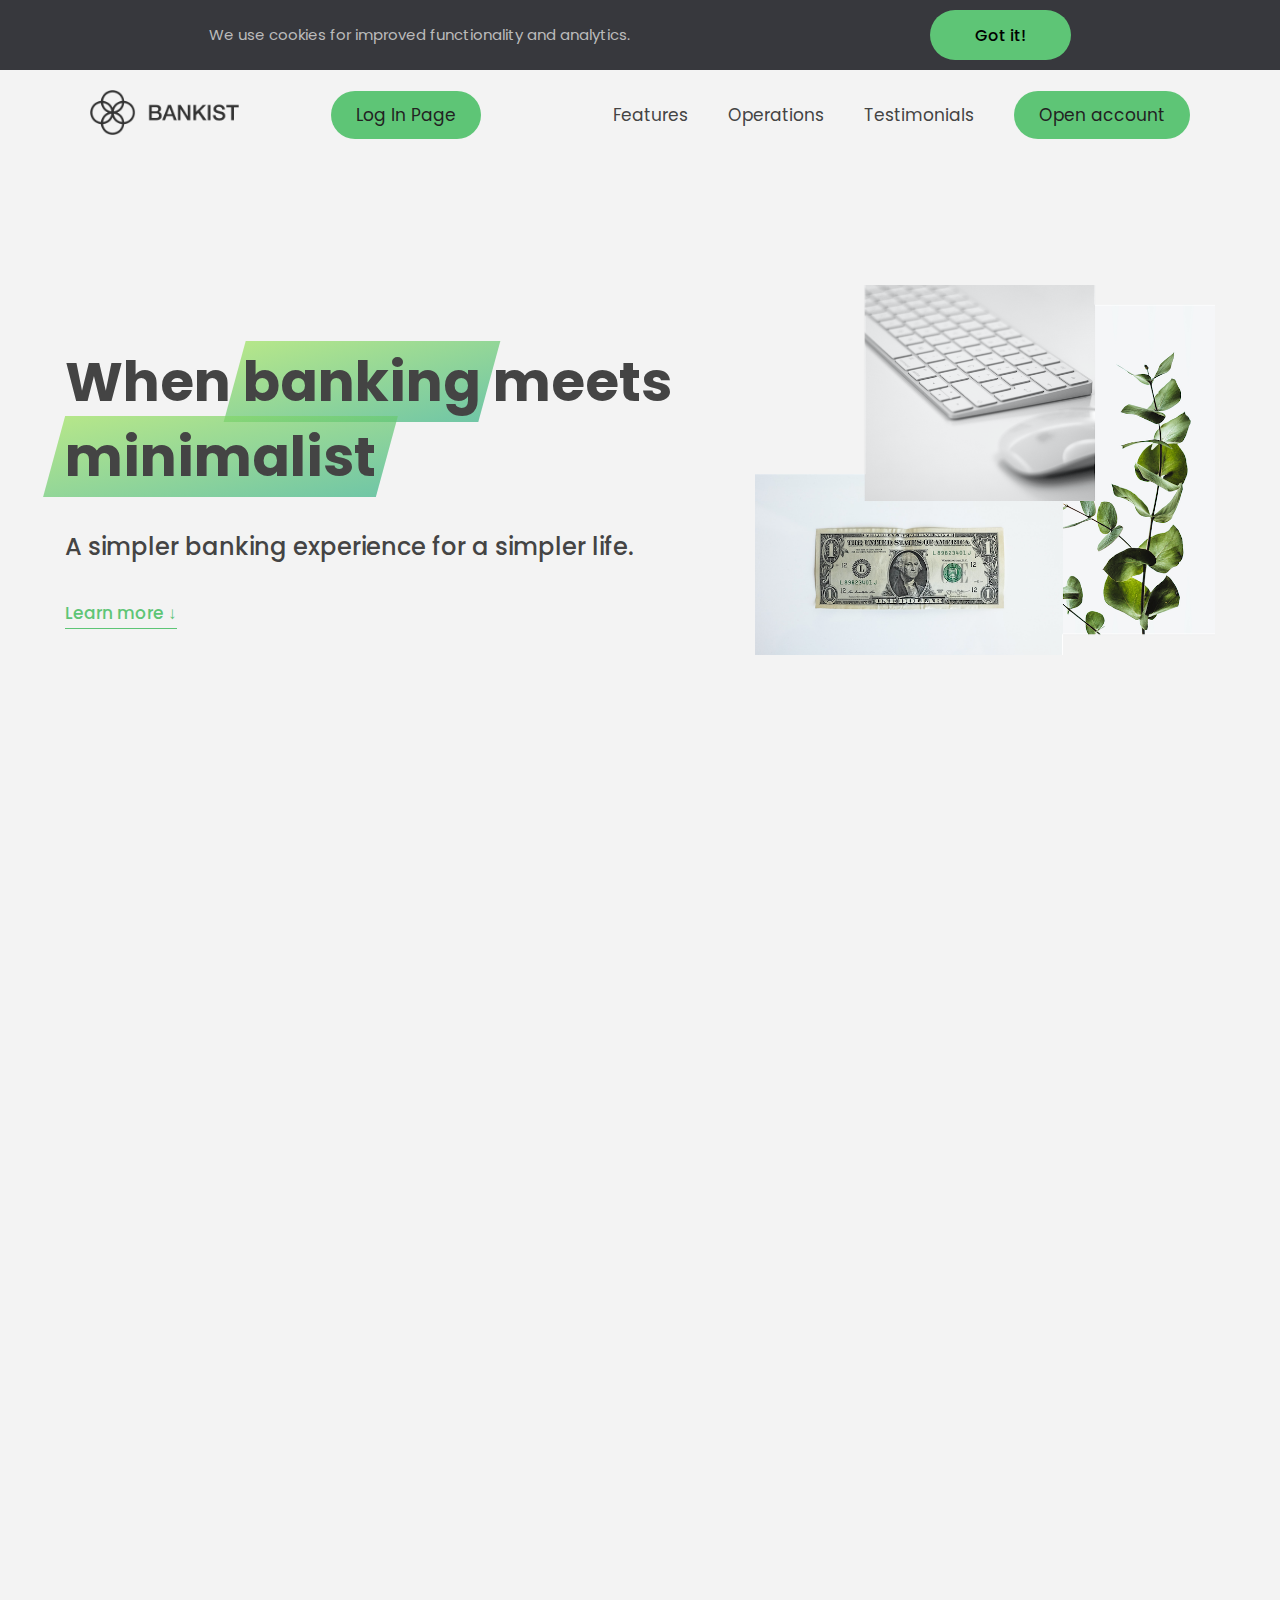
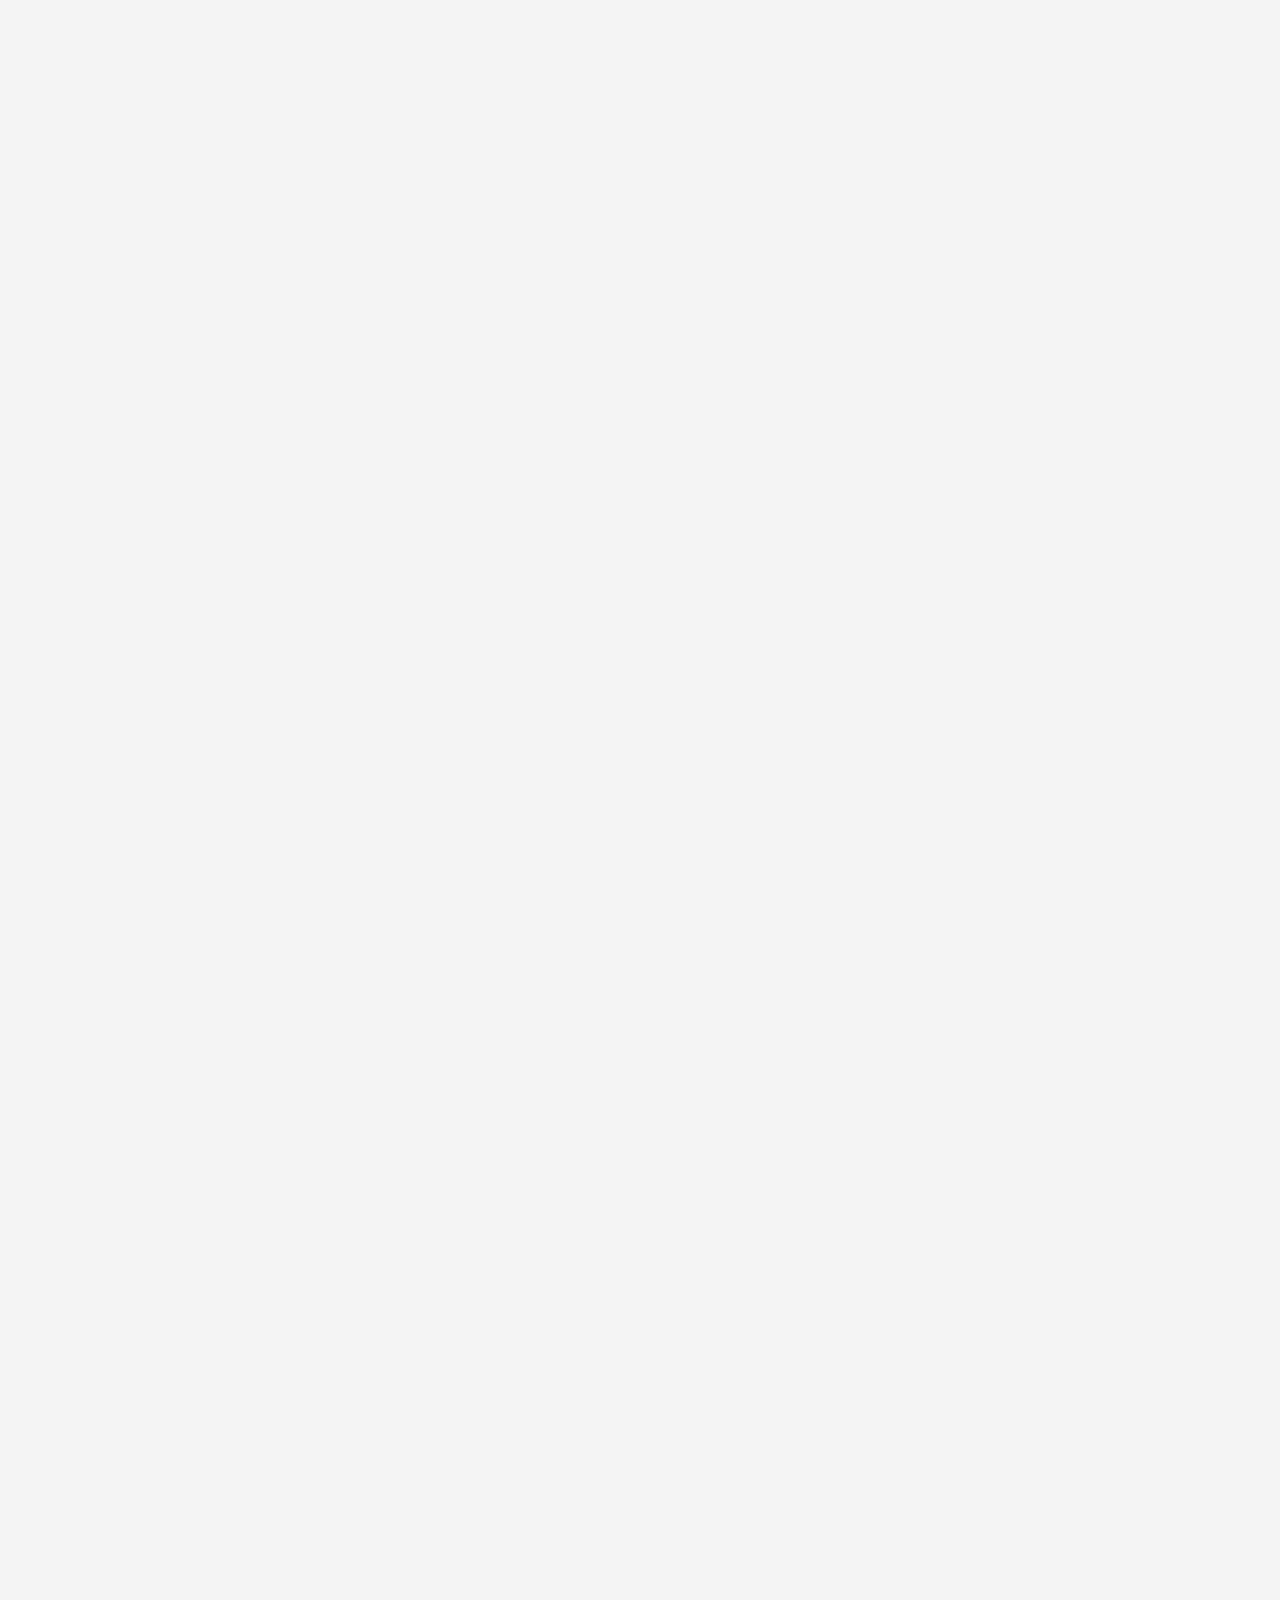
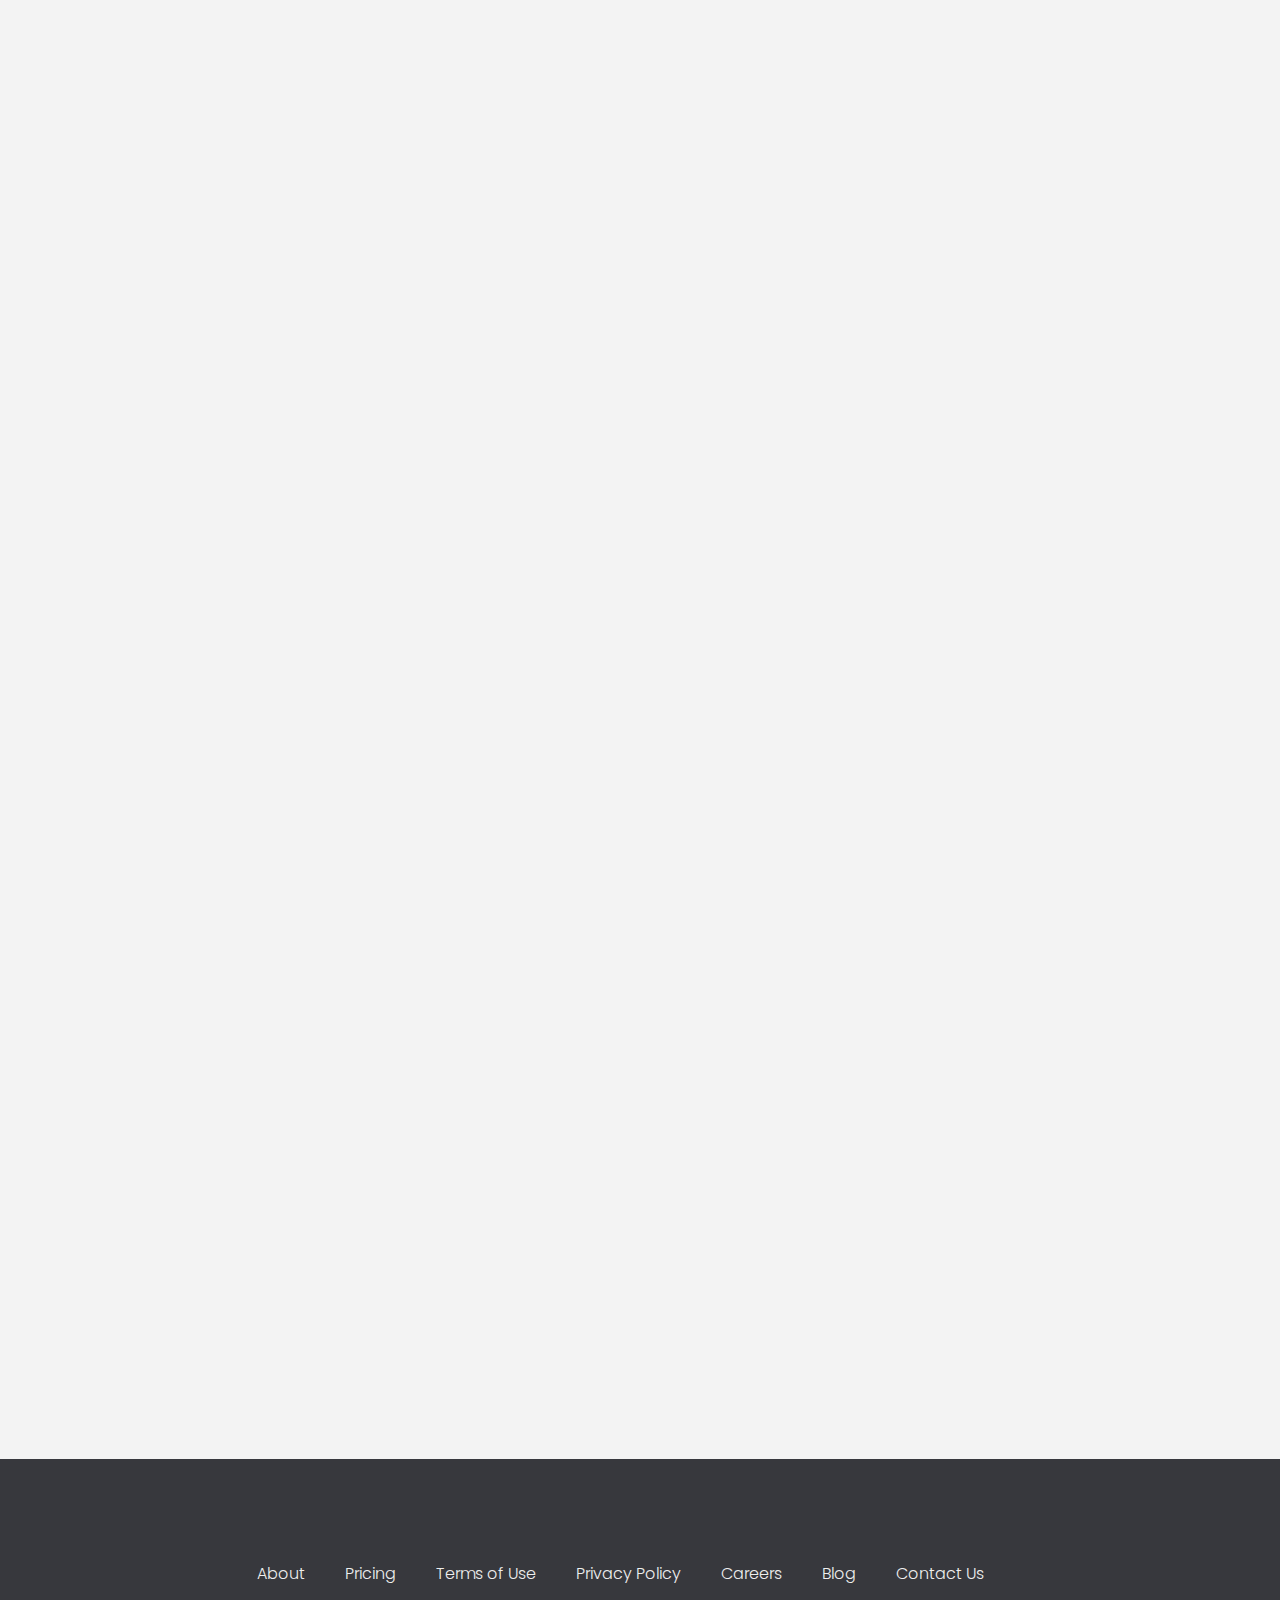
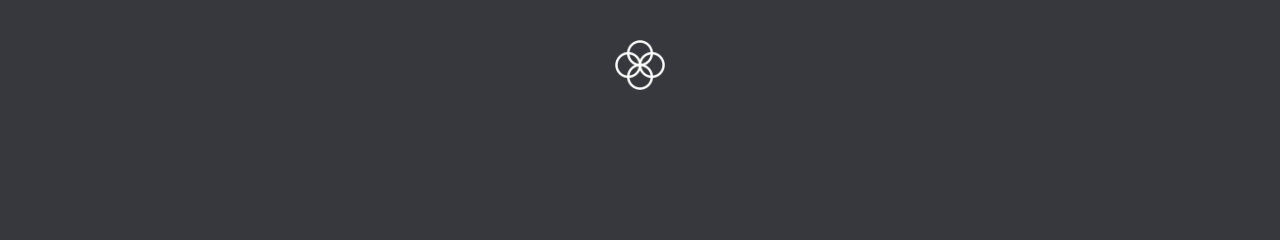
<file: index.html>
<!DOCTYPE html>
<html lang="en">
  <head>
    <meta charset="UTF-8" />
    <meta name="viewport" content="width=device-width, initial-scale=1.0" />
    <meta http-equiv="X-UA-Compatible" content="ie=edge" />
    <link rel="shortcut icon" type="image/png" href="img/icon.png" />

    <link
      href="https://fonts.googleapis.com/css?family=Poppins:300,400,500,600&display=swap"
      rel="stylesheet"
    />
    <link rel="stylesheet" href="style.css" />
    <title>Bankist | When Banking meets Minimalist</title>
    <script defer src="./js/promo.js"></script>
  </head>
  <body>
    <header class="header">
      <nav class="nav">
        <a href="#"><img
          src="img/logo.png"
          alt="Bankist logo"
          class="nav__logo"
          id="logo"
        /></a>
        <a
          class="nav__link--login nav__link--btn"
          target="_blank"
          href="/pesonal-account/index.html"
          >Log In Page</a
        >
        <ul class="nav__links">
          <li class="nav__item">
            <a class="nav__link" href="#section--1">Features</a>
          </li>
          <li class="nav__item">
            <a class="nav__link" href="#section--2">Operations</a>
          </li>
          <li class="nav__item">
            <a class="nav__link" href="#section--3">Testimonials</a>
          </li>
          <li class="nav__item">
            <a class="nav__link nav__link--btn btn--show-modal" href="#"
              >Open account</a
            >
          </li>
        </ul>
      </nav>

      <div class="header__title">
        <h1>
          When
          <!-- Green highlight effect -->
          <span class="highlight">banking</span>
          meets<br />
          <span class="highlight">minimalist</span>
        </h1>
        <h4>A simpler banking experience for a simpler life.</h4>
        <button class="btn--text btn--scroll-to">Learn more &DownArrow;</button>
        <img
          src="img/hero.png"
          class="header__img"
          alt="Minimalist bank items"
        />
      </div>
    </header>

    <section class="section" id="section--1">
      <div class="section__title">
        <h2 class="section__description">Features</h2>
        <h3 class="section__header">
          Everything you need in a modern bank and more.
        </h3>
      </div>

      <div class="features">
        <img
          src="img/digital-lazy.jpg"
          data-src="img/digital.jpg"
          alt="Computer"
          class="features__img lazy-img"
        />
        <div class="features__feature">
          <div class="features__icon">
            <svg>
              <use xlink:href="img/icons.svg#icon-monitor"></use>
            </svg>
          </div>
          <h5 class="features__header">100% digital bank</h5>
          <p>
            Lorem ipsum dolor sit amet consectetur adipisicing elit. Unde alias
            sint quos? Accusantium a fugiat porro reiciendis saepe quibusdam
            debitis ducimus.
          </p>
        </div>

        <div class="features__feature">
          <div class="features__icon">
            <svg>
              <use xlink:href="img/icons.svg#icon-trending-up"></use>
            </svg>
          </div>
          <h5 class="features__header">Watch your money grow</h5>
          <p>
            Nesciunt quos autem dolorum voluptates cum dolores dicta fuga
            inventore ab? Nulla incidunt eius numquam sequi iste pariatur
            quibusdam!
          </p>
        </div>
        <img
          src="img/grow-lazy.jpg"
          data-src="img/grow.jpg"
          alt="Plant"
          class="features__img lazy-img"
        />

        <img
          src="img/card-lazy.jpg"
          data-src="img/card.jpg"
          alt="Credit card"
          class="features__img lazy-img"
        />
        <div class="features__feature">
          <div class="features__icon">
            <svg>
              <use xlink:href="img/icons.svg#icon-credit-card"></use>
            </svg>
          </div>
          <h5 class="features__header">Free debit card included</h5>
          <p>
            Quasi, fugit in cumque cupiditate reprehenderit debitis animi enim
            eveniet consequatur odit quam quos possimus assumenda dicta fuga
            inventore ab.
          </p>
        </div>
      </div>
    </section>

    <section class="section" id="section--2">
      <div class="section__title">
        <h2 class="section__description">Operations</h2>
        <h3 class="section__header">
          Everything as simple as possible, but no simpler.
        </h3>
      </div>

      <div class="operations">
        <div class="operations__tab-container">
          <button
            class="btn operations__tab operations__tab--1 operations__tab--active"
            data-tab="1"
          >
            <span>01</span>Instant Transfers
          </button>
          <button class="btn operations__tab operations__tab--2" data-tab="2">
            <span>02</span>Instant Loans
          </button>
          <button class="btn operations__tab operations__tab--3" data-tab="3">
            <span>03</span>Instant Closing
          </button>
        </div>
        <div
          class="operations__content operations__content--1 operations__content--active"
        >
          <div class="operations__icon operations__icon--1">
            <svg>
              <use xlink:href="img/icons.svg#icon-upload"></use>
            </svg>
          </div>
          <h5 class="operations__header">
            Tranfser money to anyone, instantly! No fees, no BS.
          </h5>
          <p>
            Lorem ipsum dolor sit amet, consectetur adipisicing elit, sed do
            eiusmod tempor incididunt ut labore et dolore magna aliqua. Ut enim
            ad minim veniam, quis nostrud exercitation ullamco laboris nisi ut
            aliquip ex ea commodo consequat.
          </p>
        </div>

        <div class="operations__content operations__content--2">
          <div class="operations__icon operations__icon--2">
            <svg>
              <use xlink:href="img/icons.svg#icon-home"></use>
            </svg>
          </div>
          <h5 class="operations__header">
            Buy a home or make your dreams come true, with instant loans.
          </h5>
          <p>
            Duis aute irure dolor in reprehenderit in voluptate velit esse
            cillum dolore eu fugiat nulla pariatur. Excepteur sint occaecat
            cupidatat non proident, sunt in culpa qui officia deserunt mollit
            anim id est laborum.
          </p>
        </div>
        <div class="operations__content operations__content--3">
          <div class="operations__icon operations__icon--3">
            <svg>
              <use xlink:href="img/icons.svg#icon-user-x"></use>
            </svg>
          </div>
          <h5 class="operations__header">
            No longer need your account? No problem! Close it instantly.
          </h5>
          <p>
            Excepteur sint occaecat cupidatat non proident, sunt in culpa qui
            officia deserunt mollit anim id est laborum. Ut enim ad minim
            veniam, quis nostrud exercitation ullamco laboris nisi ut aliquip ex
            ea commodo consequat.
          </p>
        </div>
      </div>
    </section>

    <section class="section" id="section--3">
      <div class="section__title section__title--testimonials">
        <h2 class="section__description">Not sure yet?</h2>
        <h3 class="section__header">
          Millions of Bankists are already making their lifes simpler.
        </h3>
      </div>

      <div class="slider">
        <div class="slide slide--1">
          <div class="testimonial">
            <h5 class="testimonial__header">Best financial decision ever!</h5>
            <blockquote class="testimonial__text">
              Lorem ipsum dolor sit, amet consectetur adipisicing elit.
              Accusantium quas quisquam non? Quas voluptate nulla minima
              deleniti optio ullam nesciunt, numquam corporis et asperiores
              laboriosam sunt, praesentium suscipit blanditiis. Necessitatibus
              id alias reiciendis, perferendis facere pariatur dolore veniam
              autem esse non voluptatem saepe provident nihil molestiae.
            </blockquote>
            <address class="testimonial__author">
              <img src="img/user-1.jpg" alt="" class="testimonial__photo" />
              <h6 class="testimonial__name">Aarav Lynn</h6>
              <p class="testimonial__location">San Francisco, USA</p>
            </address>
          </div>
        </div>

        <div class="slide slide--2">
          <div class="testimonial">
            <h5 class="testimonial__header">
              The last step to becoming a complete minimalist
            </h5>
            <blockquote class="testimonial__text">
              Quisquam itaque deserunt ullam, quia ea repellendus provident,
              ducimus neque ipsam modi voluptatibus doloremque, corrupti
              laborum. Incidunt numquam perferendis veritatis neque repellendus.
              Lorem, ipsum dolor sit amet consectetur adipisicing elit. Illo
              deserunt exercitationem deleniti.
            </blockquote>
            <address class="testimonial__author">
              <img src="img/user-2.jpg" alt="" class="testimonial__photo" />
              <h6 class="testimonial__name">Miyah Miles</h6>
              <p class="testimonial__location">London, UK</p>
            </address>
          </div>
        </div>

        <div class="slide slide--3">
          <div class="testimonial">
            <h5 class="testimonial__header">
              Finally free from old-school banks
            </h5>
            <blockquote class="testimonial__text">
              Debitis, nihil sit minus suscipit magni aperiam vel tenetur
              incidunt commodi architecto numquam omnis nulla autem,
              necessitatibus blanditiis modi similique quidem. Odio aliquam
              culpa dicta beatae quod maiores ipsa minus consequatur error sunt,
              deleniti saepe aliquid quos inventore sequi. Necessitatibus id
              alias reiciendis, perferendis facere.
            </blockquote>
            <address class="testimonial__author">
              <img src="img/user-3.jpg" alt="" class="testimonial__photo" />
              <h6 class="testimonial__name">Francisco Gomes</h6>
              <p class="testimonial__location">Lisbon, Portugal</p>
            </address>
          </div>
        </div>
        <button class="slider__btn slider__btn--left">&larr;</button>
        <button class="slider__btn slider__btn--right">&rarr;</button>
        <div class="dots"></div>
      </div>
    </section>

    <section class="section section--sign-up">
      <div class="section__title">
        <h3 class="section__header">
          The best day to join Bankist was one year ago. The second best is
          today!
        </h3>
      </div>
      <button class="btn btn--show-modal">Open your free account today!</button>
    </section>

    <footer class="footer">
      <ul class="footer__nav">
        <li class="footer__item">
          <a class="footer__link" href="#">About</a>
        </li>
        <li class="footer__item">
          <a class="footer__link" href="#">Pricing</a>
        </li>
        <li class="footer__item">
          <a class="footer__link" href="#">Terms of Use</a>
        </li>
        <li class="footer__item">
          <a class="footer__link" href="#">Privacy Policy</a>
        </li>
        <li class="footer__item">
          <a class="footer__link" href="#">Careers</a>
        </li>
        <li class="footer__item">
          <a class="footer__link" href="#">Blog</a>
        </li>
        <li class="footer__item">
          <a class="footer__link" href="#">Contact Us</a>
        </li>
      </ul>
			<a href="#"><img src="img/icon.png" alt="Logo" class="footer__logo" /></a>
		</footer>

    <div class="modal hidden">
      <button class="btn--close-modal">&times;</button>
      <h2 class="modal__header">
        Open your bank account <br />
        in just <span class="highlight">5 minutes</span>
      </h2>
      <form class="modal__form">
        <label>First Name</label>
        <input type="text" />
        <label>Last Name</label>
        <input type="text" />
        <label>Email Address</label>
        <input type="email" />
        <button class="btn">Next step &rarr;</button>
      </form>
    </div>
    <div class="overlay hidden"></div>

    <!-- <script src="./js/promo.js"></script> -->
  </body>
</html>
</file>
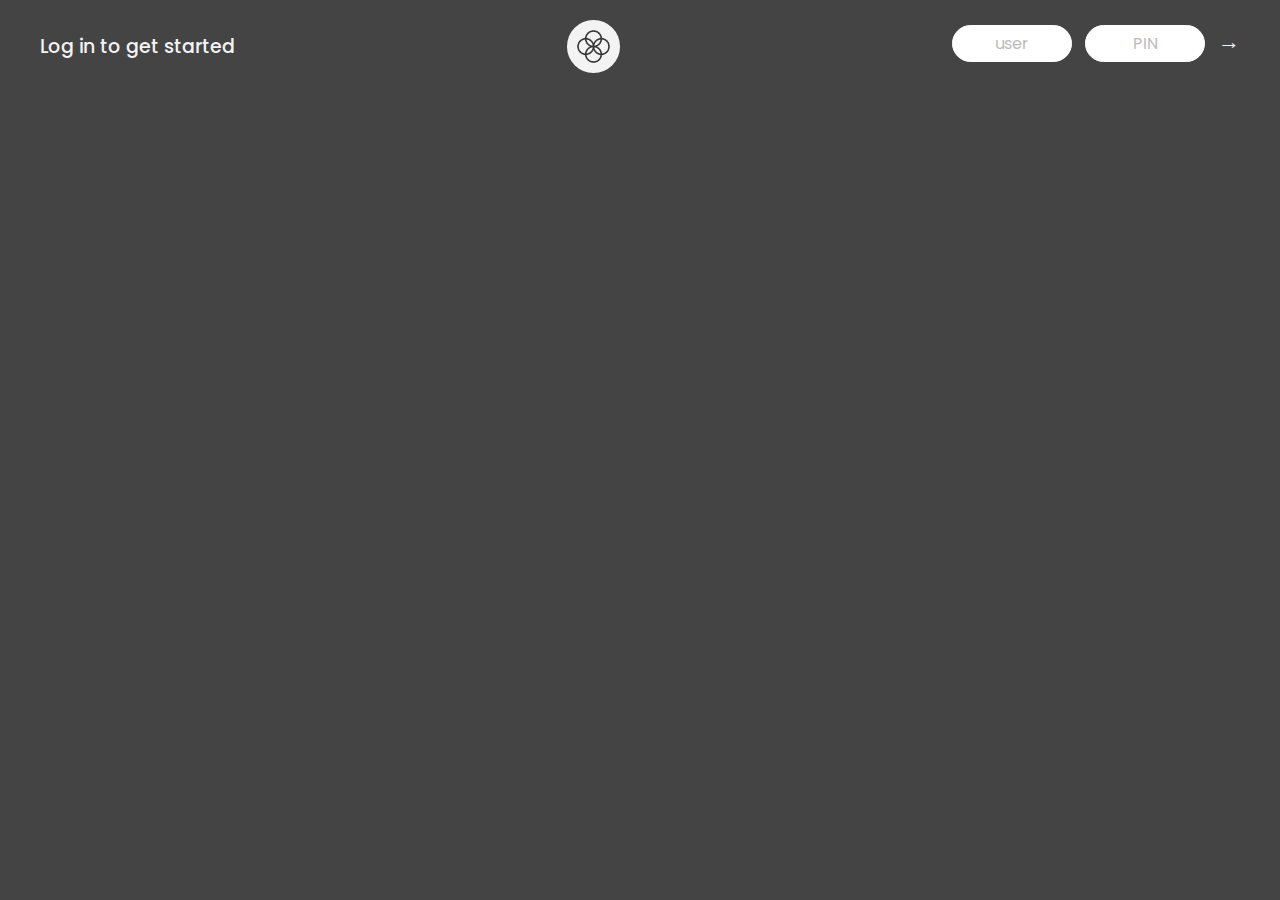
<file: pesonal-account/index.html>
<!DOCTYPE html>
<html lang="en">
  <head>
    <meta charset="UTF-8" />
    <meta name="viewport" content="width=device-width, initial-scale=1.0" />
    <meta http-equiv="X-UA-Compatible" content="ie=edge" />
    <link rel="shortcut icon" type="image/png" href="../img/icon.png" />

    <link
      href="https://fonts.googleapis.com/css?family=Poppins:400,500,600&display=swap"
      rel="stylesheet"
    />

    <link rel="stylesheet" href="style.css" />
    <title>Bankist</title>
  </head>
  <body>
    <!-- TOP NAVIGATION -->
    <nav>
      <p class="welcome">Log in to get started</p>
      <img src="../img/logo-short.png" alt="Logo" class="logo" />
      <form class="login">
        <div>
          <input
            type="text"
            placeholder="user"
            class="login__input login__input--user"
          />
          <!-- In practice, use type="password" -->
          <input
            type="text"
            placeholder="PIN"
            maxlength="4"
            class="login__input login__input--pin"
          />
          <button class="login__btn">&rarr;</button>
        </div>
        <div class="login--status"></div>
      </form>
    </nav>

    <main class="app">
      <!-- BALANCE -->
      <div class="balance">
        <div>
          <p class="balance__label">Current balance</p>
          <p class="balance__date">
            As of <span class="date">05/03/2037</span>
          </p>
        </div>
        <p class="balance__value">0000$</p>
        <p class="balance__label">
          Bank Movements Balance: <span class="movements-sum"></span>
        </p>
      </div>

      <!-- MOVEMENTS -->
      <div class="movements">
        <div class="movements__row">
          <div class="movements__type movements__type--deposit">2 deposit</div>
          <div class="movements__date">3 days ago</div>
          <div class="movements__value">4 000$</div>
        </div>
        <div class="movements__row">
          <div class="movements__type movements__type--withdrawal">
            1 withdrawal
          </div>
          <div class="movements__date">24/01/2037</div>
          <div class="movements__value">-378$</div>
        </div>
      </div>

      <!-- SUMMARY -->
      <div class="summary">
        <p class="summary__label">In</p>
        <p class="summary__value summary__value--in">0000$</p>
        <p class="summary__label">Out</p>
        <p class="summary__value summary__value--out">0000$</p>
        <p class="summary__label">Interest</p>
        <p class="summary__value summary__value--interest">0000$</p>
        <button class="btn--sort">&downarrow; SORT</button>
      </div>

      <!-- OPERATION: TRANSFERS -->
      <div class="operation operation--transfer">
        <h2>Transfer money</h2>
        <form class="form form--transfer">
          <input type="text" class="form__input form__input--to" />
          <input type="number" class="form__input form__input--amount" />
          <button class="form__btn form__btn--transfer">&rarr;</button>
          <label class="form__label">Transfer to</label>
          <label class="form__label">Amount</label>
        </form>
        <div class="transfer--status"></div>
      </div>

      <!-- OPERATION: LOAN -->
      <div class="operation operation--loan">
        <h2>Request loan</h2>
        <form class="form form--loan">
          <input type="number" class="form__input form__input--loan-amount" />
          <button class="form__btn form__btn--loan">&rarr;</button>
          <label class="form__label form__label--loan">Amount</label>
        </form>
        <div class="loan--status"></div>
      </div>

      <!-- OPERATION: CLOSE -->
      <div class="operation operation--close">
        <h2>Close account</h2>
        <form class="form form--close">
          <input type="text" class="form__input form__input--user" />
          <input
            type="password"
            maxlength="6"
            class="form__input form__input--pin"
          />
          <button class="form__btn form__btn--close">&rarr;</button>
          <label class="form__label">Confirm user</label>
          <label class="form__label">Confirm PIN</label>
        </form>
        <div class="close--status"></div>
      </div>

      <!-- LOGOUT TIMER -->
      <p class="logout-timer">
        You will be logged out in <span class="timer">05:00</span>
      </p>
    </main>

    <footer></footer>

    <script src="../js/personal-account.js"></script>
  </body>
</html>
</file>
<file: style.css>
:root {
  --color-primary: #5ec576;
  --color-secondary: #ffcb03;
  --color-tertiary: #ff585f;
  --color-primary-darker: #4bbb7d;
  --color-secondary-darker: #ffbb00;
  --color-tertiary-darker: #fd424b;
  --color-primary-opacity: #5ec5763a;
  --color-secondary-opacity: #ffcd0331;
  --color-tertiary-opacity: #ff58602d;
  --gradient-primary: linear-gradient(to top left, #39b385, #9be15d);
  --gradient-secondary: linear-gradient(to top left, #ffb003, #ffcb03);
}

* {
  margin: 0;
  padding: 0;
  box-sizing: inherit;
}

html {
  font-size: 62.5%;
  box-sizing: border-box;
}

body {
  font-family: 'Poppins', sans-serif;
  font-weight: 300;
  color: #444;
  line-height: 1.9;
  background-color: #f3f3f3;
}

/* GENERAL ELEMENTS */
.section {
  padding: 15rem 3rem;
  border-top: 1px solid #ddd;

  transition: transform 1s, opacity 1s;
}

.section--hidden {
  opacity: 0;
  transform: translateY(8rem);
}

.section__title {
  max-width: 80rem;
  margin: 0 auto 8rem auto;
}

.section__description {
  font-size: 1.8rem;
  font-weight: 600;
  text-transform: uppercase;
  color: var(--color-primary);
  margin-bottom: 1rem;
}

.section__header {
  font-size: 4rem;
  line-height: 1.3;
  font-weight: 500;
}

.btn {
  display: inline-block;
  background-color: var(--color-primary);
  font-size: 1.6rem;
  font-family: inherit;
  font-weight: 500;
  border: none;
  padding: 1.25rem 4.5rem;
  border-radius: 10rem;
  cursor: pointer;
  transition: all 0.3s;
}

.btn:hover {
  background-color: var(--color-primary-darker);
}

.btn--text {
  display: inline-block;
  background: none;
  font-size: 1.7rem;
  font-family: inherit;
  font-weight: 500;
  color: var(--color-primary);
  border: none;
  border-bottom: 1px solid currentColor;
  padding-bottom: 2px;
  cursor: pointer;
  transition: all 0.3s;
}

p {
  color: #666;
}

/* This is BAD for accessibility! Don't do in the real world! */
button:focus {
  outline: none;
}

img {
  transition: filter 0.5s;
}

.lazy-img {
  filter: blur(20px);
}

/* NAVIGATION */
.nav {
  display: flex;
  justify-content: space-between;
  align-items: center;
  height: 9rem;
  width: 100%;
  padding: 0 6rem;
  z-index: 100;
}

/* nav and stickly class at the same time */
.nav.sticky {
  position: fixed;
  background-color: rgba(255, 255, 255, 0.95);
}

.nav__logo {
  height: 4.5rem;
  transition: all 0.3s;
}

.nav__links {
  display: flex;
  align-items: center;
  list-style: none;
}

.nav__item {
  margin-left: 4rem;
}

.nav__link--login:link,
.nav__link--login:visited,
.nav__link:link,
.nav__link:visited {
  font-size: 1.7rem;
  font-weight: 400;
  color: inherit;
  text-decoration: none;
  display: block;
  transition: all 0.3s;
}

.nav__link--btn:link,
.nav__link--btn:visited {
  padding: 0.8rem 2.5rem;
  border-radius: 3rem;
  background-color: var(--color-primary);
  color: #222;
}

.nav__link--btn:hover,
.nav__link--btn:active {
  color: inherit;
  background-color: var(--color-primary-darker);
  color: #333;
}

/* HEADER */
.header {
  padding: 0 3rem;
  height: 100vh;
  display: flex;
  flex-direction: column;
  align-items: center;
}

.header__title {
  flex: 1;

  max-width: 115rem;
  display: grid;
  grid-template-columns: 3fr 2fr;
  row-gap: 3rem;
  align-content: center;
  justify-content: center;

  align-items: start;
  justify-items: start;
}

h1 {
  font-size: 5.5rem;
  line-height: 1.35;
}

h4 {
  font-size: 2.4rem;
  font-weight: 500;
}

.header__img {
  width: 100%;
  grid-column: 2 / 3;
  grid-row: 1 / span 4;
  transform: translateY(-6rem);
}

.highlight {
  position: relative;
}

.highlight::after {
  display: block;
  content: '';
  position: absolute;
  bottom: 0;
  left: 0;
  height: 100%;
  width: 100%;
  z-index: -1;
  opacity: 0.7;
  transform: scale(1.07, 1.05) skewX(-15deg);
  background-image: var(--gradient-primary);
}

/* FEATURES */
.features {
  display: grid;
  grid-template-columns: 1fr 1fr;
  gap: 4rem;
  margin: 0 12rem;
}

.features__img {
  width: 100%;
}

.features__feature {
  align-self: center;
  justify-self: center;
  width: 70%;
  font-size: 1.5rem;
}

.features__icon {
  display: flex;
  align-items: center;
  justify-content: center;
  background-color: var(--color-primary-opacity);
  height: 5.5rem;
  width: 5.5rem;
  border-radius: 50%;
  margin-bottom: 2rem;
}

.features__icon svg {
  height: 2.5rem;
  width: 2.5rem;
  fill: var(--color-primary);
}

.features__header {
  font-size: 2rem;
  margin-bottom: 1rem;
}

/* OPERATIONS */
.operations {
  max-width: 100rem;
  margin: 12rem auto 0 auto;

  background-color: #fff;
}

.operations__tab-container {
  display: flex;
  justify-content: center;
}

.operations__tab {
  margin-right: 2.5rem;
  transform: translateY(-50%);
}

.operations__tab span {
  margin-right: 1rem;
  font-weight: 600;
  display: inline-block;
}

.operations__tab--1 {
  background-color: var(--color-secondary);
}

.operations__tab--1:hover {
  background-color: var(--color-secondary-darker);
}

.operations__tab--3 {
  background-color: var(--color-tertiary);
  margin: 0;
}

.operations__tab--3:hover {
  background-color: var(--color-tertiary-darker);
}

.operations__tab--active {
  transform: translateY(-66%);
}

.operations__content {
  display: none;

  /* JUST PRESENTATIONAL */
  font-size: 1.7rem;
  padding: 2.5rem 7rem 6.5rem 7rem;
}

.operations__content--active {
  display: grid;
  grid-template-columns: 7rem 1fr;
  column-gap: 3rem;
  row-gap: 0.5rem;
}

.operations__header {
  font-size: 2.25rem;
  font-weight: 500;
  align-self: center;
}

.operations__icon {
  display: flex;
  align-items: center;
  justify-content: center;
  height: 7rem;
  width: 7rem;
  border-radius: 50%;
}

.operations__icon svg {
  height: 2.75rem;
  width: 2.75rem;
}

.operations__content p {
  grid-column: 2;
}

.operations__icon--1 {
  background-color: var(--color-secondary-opacity);
}
.operations__icon--2 {
  background-color: var(--color-primary-opacity);
}
.operations__icon--3 {
  background-color: var(--color-tertiary-opacity);
}
.operations__icon--1 svg {
  fill: var(--color-secondary-darker);
}
.operations__icon--2 svg {
  fill: var(--color-primary);
}
.operations__icon--3 svg {
  fill: var(--color-tertiary);
}

/* SLIDER */
.slider {
  max-width: 100rem;
  height: 50rem;
  margin: 0 auto;
  position: relative;

  /* IN THE END */
  overflow: hidden;
}

.slide {
  position: absolute;
  top: 0;
  width: 100%;
  height: 50rem;

  display: flex;
  align-items: center;
  justify-content: center;

  /* THIS creates the animation! */
  transition: transform 1s;
}

.slide > img {
  /* Only for images that have different size than slide */
  width: 100%;
  height: 100%;
  object-fit: cover;
}

.slider__btn {
  position: absolute;
  top: 50%;
  z-index: 10;

  border: none;
  background: rgba(255, 255, 255, 0.7);
  font-family: inherit;
  color: #333;
  border-radius: 50%;
  height: 5.5rem;
  width: 5.5rem;
  font-size: 3.25rem;
  cursor: pointer;
}

.slider__btn--left {
  left: 6%;
  transform: translate(-50%, -50%);
}

.slider__btn--right {
  right: 6%;
  transform: translate(50%, -50%);
}

.dots {
  position: absolute;
  bottom: 5%;
  left: 50%;
  transform: translateX(-50%);
  display: flex;
}

.dots__dot {
  border: none;
  background-color: #b9b9b9;
  opacity: 0.7;
  height: 1rem;
  width: 1rem;
  border-radius: 50%;
  margin-right: 1.75rem;
  cursor: pointer;
  transition: all 0.5s;

  /* Only necessary when overlying images */
  /* box-shadow: 0 0.6rem 1.5rem rgba(0, 0, 0, 0.7); */
}

.dots__dot:last-child {
  margin: 0;
}

.dots__dot--active {
  background-color: #888;
  opacity: 1;
}

/* TESTIMONIALS */
.testimonial {
  width: 65%;
  position: relative;
}

.testimonial::before {
  content: '\201C';
  position: absolute;
  top: -5.7rem;
  left: -6.8rem;
  line-height: 1;
  font-size: 20rem;
  font-family: inherit;
  color: var(--color-primary);
  z-index: -1;
}

.testimonial__header {
  font-size: 2.25rem;
  font-weight: 500;
  margin-bottom: 1.5rem;
}

.testimonial__text {
  font-size: 1.7rem;
  margin-bottom: 3.5rem;
  color: #666;
}

.testimonial__author {
  margin-left: 3rem;
  font-style: normal;

  display: grid;
  grid-template-columns: 6.5rem 1fr;
  column-gap: 2rem;
}

.testimonial__photo {
  grid-row: 1 / span 2;
  width: 6.5rem;
  border-radius: 50%;
}

.testimonial__name {
  font-size: 1.7rem;
  font-weight: 500;
  align-self: end;
  margin: 0;
}

.testimonial__location {
  font-size: 1.5rem;
}

.section__title--testimonials {
  margin-bottom: 4rem;
}

/* SIGNUP */
.section--sign-up {
  background-color: #37383d;
  border-top: none;
  border-bottom: 1px solid #444;
  text-align: center;
  padding: 10rem 3rem;
}

.section--sign-up .section__header {
  color: #fff;
  text-align: center;
}

.section--sign-up .section__title {
  margin-bottom: 6rem;
}

.section--sign-up .btn {
  font-size: 1.9rem;
  padding: 2rem 5rem;
}

/* FOOTER */
.footer {
  padding: 10rem 3rem;
  background-color: #37383d;
}

.footer__nav {
  list-style: none;
  display: flex;
  justify-content: center;
  margin-bottom: 5rem;
}

.footer__item {
  margin-right: 4rem;
}

.footer__link {
  font-size: 1.6rem;
  color: #eee;
  text-decoration: none;
}

.footer__logo {
  height: 5rem;
  display: block;
  margin: 0 auto;
  margin-bottom: 5rem;
}

.footer__copyright {
  font-size: 1.4rem;
  color: #aaa;
  text-align: center;
}

.footer__copyright .footer__link {
  font-size: 1.4rem;
}

/* MODAL WINDOW */
.modal {
  position: fixed;
  top: 50%;
  left: 50%;
  transform: translate(-50%, -50%);
  max-width: 60rem;
  background-color: #f3f3f3;
  padding: 5rem 6rem;
  box-shadow: 0 4rem 6rem rgba(0, 0, 0, 0.3);
  z-index: 1000;
  transition: all 0.5s;
}

.overlay {
  position: fixed;
  top: 0;
  left: 0;
  width: 100%;
  height: 100%;
  background-color: rgba(0, 0, 0, 0.5);
  backdrop-filter: blur(4px);
  z-index: 100;
  transition: all 0.5s;
}

.modal__header {
  font-size: 3.25rem;
  margin-bottom: 4.5rem;
  line-height: 1.5;
}

.modal__form {
  margin: 0 3rem;
  display: grid;
  grid-template-columns: 1fr 2fr;
  align-items: center;
  gap: 2.5rem;
}

.modal__form label {
  font-size: 1.7rem;
  font-weight: 500;
}

.modal__form input {
  font-size: 1.7rem;
  padding: 1rem 1.5rem;
  border: 1px solid #ddd;
  border-radius: 0.5rem;
}

.modal__form button {
  grid-column: 1 / span 2;
  justify-self: center;
  margin-top: 1rem;
}

.btn--close-modal {
  font-family: inherit;
  color: inherit;
  position: absolute;
  top: 0.5rem;
  right: 2rem;
  font-size: 4rem;
  cursor: pointer;
  border: none;
  background: none;
}

.hidden {
  visibility: hidden;
  opacity: 0;
}

/* COOKIE MESSAGE */
.cookie {
  display: flex;
  align-items: center;
  justify-content: space-evenly;
  width: 100%;
  background-color: white;
  color: #bbb;
  font-size: 1.5rem;
  font-weight: 400;
  padding: 10px 0 10px;
}
</file>
<file: pesonal-account/style.css>
* {
  margin: 0;
  padding: 0;
  box-sizing: inherit;
}

html {
  font-size: 62.5%;
  box-sizing: border-box;
}

body {
  font-family: 'Poppins', sans-serif;
  color: #f3f3f3;
  background-color: #444;
  height: 100vh;
  padding: 2rem;
}

nav {
  display: flex;
  justify-content: space-between;
  align-items: center;
  padding: 0 2rem;
}

.welcome {
  font-size: 1.9rem;
  font-weight: 500;
}

.logo {
  height: 5.25rem;
  padding: 10px;
  border-radius: 50%;
  background: #f3f3f3;
}

.login {
  display: flex;
  flex-direction: column;
  gap: 5px;
}

.login--status {
  color: tomato;
  opacity: 0;
}

.login__input {
  border: none;
  padding: 0.5rem 2rem;
  font-size: 1.6rem;
  font-family: inherit;
  text-align: center;
  width: 12rem;
  border-radius: 10rem;
  margin-right: 1rem;
  color: inherit;
  border: 1px solid #fff;
  transition: all 0.3s;
  color: #2b2828;
}

.login__input:focus {
  outline: none;
  border: 1px solid #ccc;
}

.login__input::placeholder {
  color: #bbb;
}

.login__btn {
  border: none;
  background: none;
  font-size: 2.2rem;
  color: inherit;
  cursor: pointer;
  transition: all 0.3s;
}

.login__btn:hover,
.login__btn:focus,
.btn--sort:hover,
.btn--sort:focus {
  outline: none;
  color: #888;
}

.login__input--pin-err,
.login__input--user-err {
  display: block;
  color: tomato;
  opacity: 0;
}

.close--status,
.loan--status,
.transfer--status {
  display: flex;
  justify-content: end;
  color: tomato;
  opacity: 0;
}

/* MAIN */
.app {
  position: relative;
  max-width: 100rem;
  margin: 4rem auto;
  display: grid;
  grid-template-columns: 4fr 3fr;
  grid-template-rows: auto repeat(3, 18rem) auto;
  gap: 2rem;

  /* NOTE This creates the fade in/out animation */
  opacity: 0;
  transition: all 1s;
}

.balance {
  grid-column: 1 / span 2;
  display: flex;
  align-items: flex-end;
  justify-content: space-between;
  margin-bottom: 2rem;
}

.balance__label {
  font-size: 1.5rem;
  font-weight: 500;
  margin-bottom: -0.2rem;
}

.balance__date {
  font-size: 1.4rem;
  color: #888;
}

.balance__value {
  font-size: 4.5rem;
  font-weight: 400;
}

/* MOVEMENTS */
.movements {
  grid-row: 2 / span 3;
  background-color: #fff;
  border-radius: 1rem;
  overflow: scroll;
}

.movements__row {
  padding: 2.25rem 4rem;
  display: flex;
  align-items: center;
  border-bottom: 1px solid #eee;
}

.movements__type {
  font-size: 1.1rem;
  text-transform: uppercase;
  font-weight: 500;
  color: #fff;
  padding: 0.1rem 1rem;
  border-radius: 10rem;
  margin-right: 2rem;
}

.movements__date {
  font-size: 1.1rem;
  text-transform: uppercase;
  font-weight: 500;
  color: #666;
}

.movements__type--deposit {
  background-image: linear-gradient(to top left, #39b385, #9be15d);
}

.movements__type--withdrawal {
  background-image: linear-gradient(to top left, #e52a5a, #ff585f);
}

.movements__value {
  font-size: 1.7rem;
  margin-left: auto;
  color: #2b2828;
}

/* SUMMARY */
.summary {
  grid-row: 5 / 6;
  display: flex;
  align-items: baseline;
  padding: 0 0.3rem;
  margin-top: 1rem;
}

.summary__label {
  font-size: 1.2rem;
  font-weight: 500;
  text-transform: uppercase;
  margin-right: 0.8rem;
}

.summary__value {
  font-size: 2.2rem;
  margin-right: 2.5rem;
}

.summary__value--in,
.summary__value--interest {
  color: #66c873;
}

.summary__value--out {
  color: #f5465d;
}

.btn--sort {
  margin-left: auto;
  border: none;
  background: none;
  font-size: 1.3rem;
  font-weight: 500;
  cursor: pointer;
}

/* OPERATIONS */
.operation {
  border-radius: 1rem;
  padding: 3rem 4rem;
  color: #333;
}

.operation--transfer {
  background-image: linear-gradient(to top left, #ffb003, #ffcb03);
}

.operation--loan {
  background-image: linear-gradient(to top left, #39b385, #9be15d);
}

.operation--close {
  background-image: linear-gradient(to top left, #e52a5a, #ff585f);
}

h2 {
  margin-bottom: 1.5rem;
  font-size: 1.7rem;
  font-weight: 600;
  color: #333;
}

.form {
  display: grid;
  grid-template-columns: 2.5fr 2.5fr 1fr;
  grid-template-rows: auto auto;
  gap: 0.4rem 1rem;
}

/* Exceptions for interst */
.form.form--loan {
  grid-template-columns: 2.5fr 1fr 2.5fr;
}
.form__label--loan {
  grid-row: 2;
}
/* End exceptions */

.form__input {
  width: 100%;
  border: none;
  background-color: rgba(255, 255, 255, 0.4);
  font-family: inherit;
  font-size: 1.5rem;
  text-align: center;
  color: #333;
  padding: 0.3rem 1rem;
  border-radius: 0.7rem;
  transition: all 0.3s;
}

.form__input:focus {
  outline: none;
  background-color: rgba(255, 255, 255, 0.6);
}

.form__label {
  font-size: 1.3rem;
  text-align: center;
}

.form__btn {
  border: none;
  border-radius: 0.7rem;
  font-size: 1.8rem;
  background-color: #fff;
  cursor: pointer;
  transition: all 0.3s;
}

.form__btn:focus {
  outline: none;
  background-color: rgba(255, 255, 255, 0.8);
}

.logout-timer {
  padding: 0 0.3rem;
  margin-top: 1.9rem;
  text-align: right;
  font-size: 1.25rem;
}

.timer {
  font-weight: 600;
}
</file>
